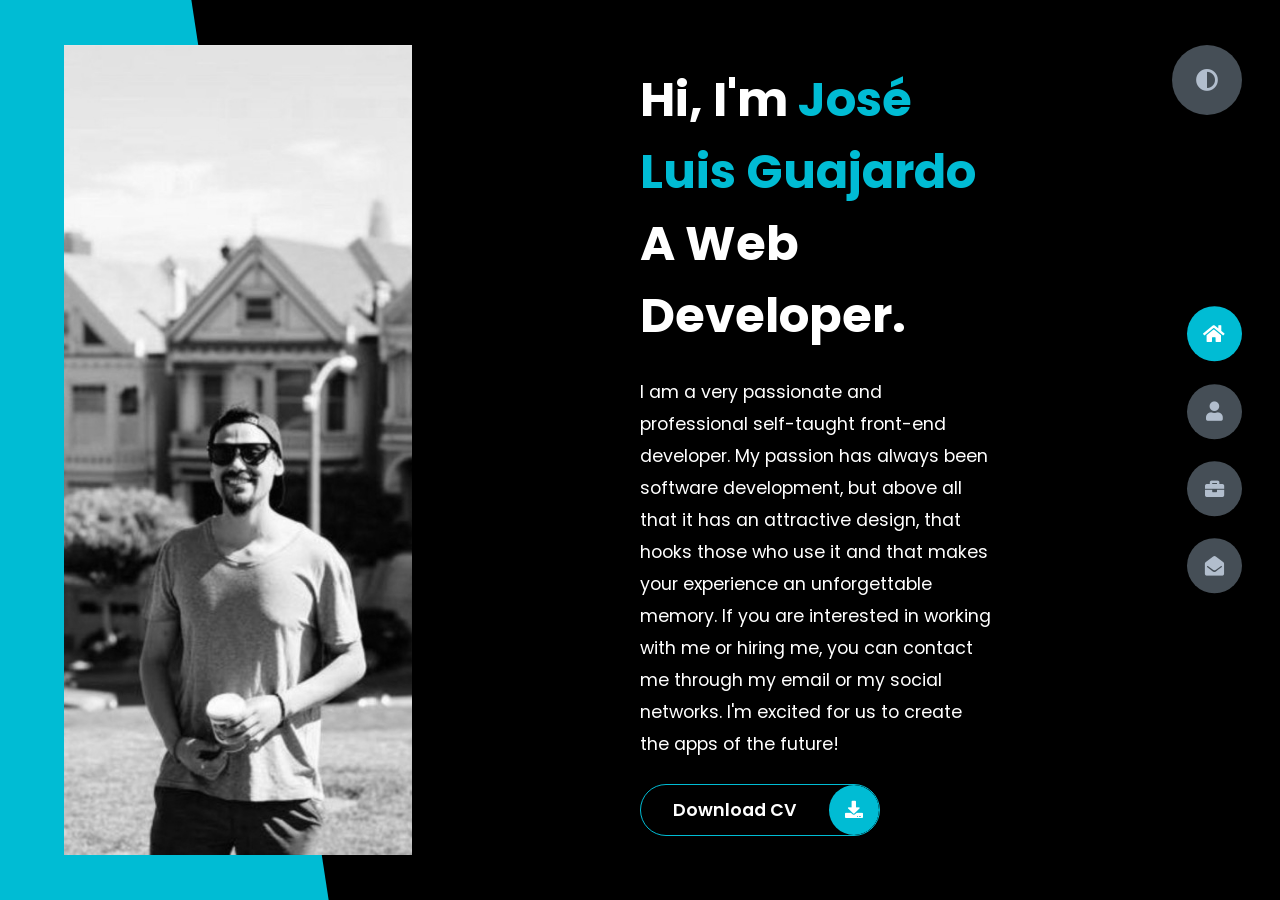
<file: index.html>
<!DOCTYPE html>
<html lang="en">
<head>
    <meta charset="UTF-8">
    <meta http-equiv="X-UA-Compatible" content="IE=edge">
    <meta name="viewport" content="width=device-width, initial-scale=1.0">
    <title>José Guajardo</title>
    <link rel="stylesheet" href="styles/styles.css">
    <link rel="preconnect" href="https://fonts.googleapis.com">
    <link rel="preconnect" href="https://fonts.gstatic.com" crossorigin>
    <link rel="stylesheet" href="https://cdnjs.cloudflare.com/ajax/libs/font-awesome/5.15.4/css/all.min.css" integrity="sha512-1ycn6IcaQQ40/MKBW2W4Rhis/DbILU74C1vSrLJxCq57o941Ym01SwNsOMqvEBFlcgUa6xLiPY/NS5R+E6ztJQ==" crossorigin="anonymous" referrerpolicy="no-referrer" />
    <link href="https://fonts.googleapis.com/css2?family=Poppins:wght@400;500;600;700;800&display=swap" rel="stylesheet">
    <link rel="shortcut icon" href="favicon.png" class="favicon">
</head>
<body class="main-content">
    <header class="section sec1 header active" id="home">
        
        <div class="header-content">
            <div class="left-header">
                <div class="h-shape"></div>
                <div class="image">
                    <img src="img/Jose.png" alt="">
                </div>
            </div>
            <div class="right-header">
                <h1 class="name">
                    Hi, I'm <span>José Luis Guajardo</span>
                    A Web Developer.
                </h1>
                <p>
                   I am a very passionate and professional self-taught front-end developer. My passion has always been software development, 
                    but above all that it has an attractive design, that hooks those who use it and that makes your experience an unforgettable memory. If you are interested in working with me or hiring me, you can contact me through my email or my social networks. I'm excited for us to create the apps of the future! 
                </p>
                <div class="btn-con">
                    <a href="img/CV - José Guajardo.pdf" class="main-btn" target="_blank">
                        <span class="btn-text">Download CV</span>
                        <span class="btn-icon"><i class="fas fa-download"></i></span>
                    </a>
                </div>
            </div>
        </div>
    </header>
    <main>
        <section class="section sec2 about" id="about">
            <div class="main-title">
                <h2>About <span>me</span><span class="bg-text">my stats</span></h2>
            </div>
            <div class="about-container">
                <div class="left-about">
                    <h4>Information About me</h4>
                    <p>
                        Recently graduated in computer engineering, I also have a diploma in IT project management, I am focused on web development and I am quite comfortable with the agile methodology. My previous job was as a network administrator managing incidents and requirements for different clients in the telecommunications area. My current goal is to be able to enter the field of computing and to be able to develop myself personally and professionally.
                    </p>
                    <div class="btn-con">
                        <a href="img/CV - José Guajardo.pdf" class="main-btn" target="_blank">
                            <span class="btn-text">Download CV</span>
                            <span class="btn-icon"><i class="fas fa-download"></i></span>
                        </a>
                    </div>
                </div>
                <div class="right-about">
                    <div class="about-item">
                        <div class="abt-text">
                            <p class="large-text">5+</p>
                            <p class="small-text">Projects <br /> Completed</p>
                        </div>
                    </div>
                    <div class="about-item">
                        <div class="abt-text">
                            <p class="large-text">1+</p>
                            <p class="small-text">Years of <br /> experience</p>
                        </div>
                    </div>
                <!-- CLIENTES
                    <div class="about-item"> 
                        <div class="abt-text">
                            <p class="large-text">300+</p>
                            <p class="small-text">Happy <br /> Clients</p>
                        </div>
                    </div>
                    REVIEWS
                    <div class="about-item">
                        <div class="abt-text">
                            <p class="large-text">400+</p>
                            <p class="small-text">Customer <br /> reviews</p>
                        </div>
                    </div>
                </div>-->
            </div>
            <div class="about-stats">
                <h4 class="stat-title">My Skills</h4>
                <div class="progress-bars">
                    <div class="progress-bar">
                        <p class="prog-title">HTML5</p>
                        <div class="progress-con">
                            <p class="prog-text">80%</p>
                            <div class="progress">
                                <span class="html"></span>
                            </div>
                        </div>
                    </div>
                    <div class="progress-bar">
                        <p class="prog-title">CSS</p>
                        <div class="progress-con">
                            <p class="prog-text">80%</p>
                            <div class="progress">
                                <span class="css"></span>
                            </div>
                        </div>
                    </div>
                    <div class="progress-bar">
                        <p class="prog-title">JavaScript</p>
                        <div class="progress-con">
                            <p class="prog-text">60%</p>
                            <div class="progress">
                                <span class="js"></span>
                            </div>
                        </div>
                    </div>
                    <div class="progress-bar">
                        <p class="prog-title">ReactJS</p>
                        <div class="progress-con">
                            <p class="prog-text">60%</p>
                            <div class="progress">
                                <span class="react"></span>
                            </div>
                        </div>
                    </div>
                    <div class="progress-bar">
                        <p class="prog-title">SQL</p>
                        <div class="progress-con">
                            <p class="prog-text">65%</p>
                            <div class="progress">
                                <span class="sql"></span>
                            </div>
                        </div>
                    </div>
                    <div class="progress-bar">
                        <p class="prog-title">Python</p>
                        <div class="progress-con">
                            <p class="prog-text">60%</p>
                            <div class="progress">
                                <span class="python"></span>
                            </div>
                        </div>
                    </div>
                    <div class="progress-bar">
                        <p class="prog-title">Nodejs</p>
                        <div class="progress-con">
                            <p class="prog-text">50%</p>
                            <div class="progress">
                                <span class="node"></span>
                            </div>
                        </div>
                    </div>
                </div>
            </div>
            <h4 class="stat-title">My Timeline</h4>
            <div class="timeline">
                <div class="timeline-item">
                    <div class="tl-icon">
                        <i class="fas fa-briefcase"></i>
                    </div>
                    <p class="tl-duration">2017 - 2022</p>
                    <h5>Network Administrator<span> - ENTEL</span></h5>
                    <p>
                        
Responsible for supervising, executing and managing scheduled jobs. Responsible for generating reports to analyze data and propose improvements to the client.
                    </p>
                </div>
                <div class="timeline-item">
                    <div class="tl-icon">
                        <i class="fas fa-briefcase"></i>
                    </div>
                    <p class="tl-duration">2013 - 2017</p>
                    <h5>Monitoring Operator<span> - ENTEL</span></h5>
                    <p>
                        Responsible for detecting and managing IT requirements and incidents from different clients, for subsequent validation. Identify the type of problem presented by the client and refer to the competent area for its solution.
                    </p>
                </div>
                <div class="timeline-item">
                    <div class="tl-icon">
                        <i class="fas fa-briefcase"></i>
                    </div>
                    <p class="tl-duration">2018 - 2022</p>
                    <h5>Execution engineering in computer science mention systems development<span> - AIEP</span></h5>
                    <p>
                        Title that allows me to formulate, evaluate and manage computer projects, according to technical quality standards and customer requirements.
                    </p>
                </div>
                <div class="timeline-item">
                    <div class="tl-icon">
                        <i class="fas fa-briefcase"></i>
                    </div>
                    <p class="tl-duration">2021 - 2022</p>
                    <h5>Diploma in IT project management<span> - Universidad Andres Bello</span></h5>
                    <p>
                        Diploma on how to lead and promote technology projects.
                    </p>
                </div>
              
            </div>
        </section>
        <section class="section sec3" id="portfolio">
            <div class="main-title">
                <h2>My <span>Portfolio</span><span class="bg-text">My Work</span></h2>
            </div>
            <p class="port-text">
                Here is some of my work that I've done in various programming languages.
            </p>
            
            <div class="portfolios">
                <div class="portfolio-item">
                    <div class="image">
                        <img src="img/flex.PNG" alt="">
                    </div>
                    <div class="hover-items">
                        <h3>Web with Flex</h3>
                        <div class="icons">
                            <a href="https://codepen.io/jos-guajardo/full/PoQvmbG" class="icon">
                                <i class="fab fa-codepen"></i>
                            </a>
                            <a href="https://github.com/peppe804/web-with-flexbox" class="icon">
                                <i class="fab fa-github"></i>
                            </a>
                            
                        </div>
                    </div>
                </div>
                <div class="portfolio-item">
                    <div class="image">
                        <img src="img/formulario.PNG" alt="">
                    </div>
                    <div class="hover-items">
                        <h3>Formulario con Js</h3>
                        <div class="icons">
                            <a href="https://codepen.io/jos-guajardo/full/NWyVjRg" class="icon">
                                <i class="fab fa-codepen"></i>
                            </a>
                            <a href="https://github.com/peppe804/Form-responsive-Js" class="icon">
                                <i class="fab fa-github"></i>
                            </a>
                            
                        </div>
                    </div>
                </div>
                <div class="portfolio-item">
                    <div class="image">
                        <img src="img/formregister.PNG" alt="">
                    </div>
                    <div class="hover-items">
                        <h3>Formulario Registro</h3>
                        <div class="icons">
                            <a href="https://codepen.io/jos-guajardo/full/LYQKdxG" class="icon">
                                <i class="fab fa-codepen"></i>
                            </a>
                            <a href="https://github.com/peppe804/Form-register" class="icon">
                                <i class="fab fa-github"></i>
                            </a>
                            
                        </div>
                    </div>
                </div>

                <div class="portfolio-item">
                    <div class="image">
                        <img src="img/validator.PNG" alt="">
                    </div>
                    <div class="hover-items">
                        <h3>Validador Password</h3>
                        <div class="icons">
                            <a href="https://codepen.io/jos-guajardo/full/vYRzpGP" class="icon">
                                <i class="fab fa-codepen"></i>
                            </a>
                            <a href="https://github.com/peppe804/validador-Password" class="icon">
                                <i class="fab fa-github"></i>
                            </a>
                            
                        </div>
                    </div>
                </div>
                <div class="portfolio-item">
                    <div class="image">
                        <img src="img/Menu acordeon.PNG" alt="">
                    </div>
                    <div class="hover-items">
                        <h3>Menu Acordeon</h3>
                        <div class="icons">
                            <a href="https://codepen.io/jos-guajardo/full/dydxgNQ" class="icon">
                                <i class="fab fa-codepen"></i>
                            </a>
                            <a href="https://github.com/peppe804/Menu-Acordeon" class="icon">
                                <i class="fab fa-github"></i>
                            </a>
                            
                        </div>
                    </div>
                </div>
                <div class="portfolio-item">
                    <div class="image">
                        <img src="img/calculator.PNG" alt="">
                    </div>
                    <div class="hover-items">
                        <h3>Calculator HTML-CSS-JS</h3>
                        <div class="icons">
                            <a href="https://codepen.io/jos-guajardo/full/yLvWboE" class="icon">
                                <i class="fab fa-codepen"></i>
                            </a>
                            <a href="https://github.com/peppe804/Calculator-with-HTML-Css-Js" class="icon">
                                <i class="fab fa-github"></i>
                            </a>
                            
                        </div>
                    </div>
                </div>
                <div class="portfolio-item">
                    <div class="image">
                        <img src="img/keyboard.PNG" alt="">
                    </div>
                    <div class="hover-items">
                        <h3>Keyboard HTLM & CSS</h3>
                        <div class="icons">
                            <a href="https://codepen.io/jos-guajardo/full/JjpqNNq" class="icon">
                                <i class="fab fa-codepen"></i>
                            </a>
                            <a href="https://github.com/peppe804/keyboard-css-html" class="icon">
                                <i class="fab fa-github"></i>
                            </a>
                        
                        </div>
                    </div>
                </div>
                <div class="portfolio-item">
                    <div class="image">
                        <img src="img/pepsi.PNG" alt="">
                    </div>
                    <div class="hover-items">
                        <h3>HOVER with CSS HTML</h3>
                        <div class="icons">
                            <a href="https://codepen.io/jos-guajardo/full/KKQLmWQ" class="icon">
                                <i class="fab fa-codepen"></i>
                            </a>
                            <a href="https://github.com/peppe804/hover-target/tree/main/tarjeta%20resposiva%20con%20hover%20T" class="icon">
                                <i class="fab fa-github"></i>
                            </a>
                           
                        </div>
                    </div>
                </div>
                <div class="portfolio-item">
                    <div class="image">
                        <img src="img/cube3d.PNG" alt="">
                    </div>
                    <div class="hover-items">
                        <h3>CUBE 3D With CSS</h3>
                        <div class="icons">
                            <a href="https://codepen.io/jos-guajardo/full/JjpqNJQ" class="icon">
                                <i class="fab fa-codepen"></i>
                            </a>
                            <a href="https://github.com/peppe804/cubos-3d/tree/main/efecto%20css%20cubos%20T" class="icon">
                                <i class="fab fa-github"></i>
                            </a>
                            
                        </div>
                    </div>
                </div>

                <div class="portfolio-item">
                    <div class="image">
                        <img src="img/Pomodoro.PNG" alt="">
                    </div>
                    <div class="hover-items">
                        <h3>FUNCTION POMODORE</h3>
                        <div class="icons">
                            <a href="https://codepen.io/jos-guajardo/full/xxYNdNb" class="icon">
                                <i class="fab fa-codepen"></i>
                            </a>
                            <a href="https://github.com/peppe804/Pomodoro" class="icon">
                                <i class="fab fa-github"></i>
                            </a>
                            
                        </div>
                    </div>
                </div>

                <div class="portfolio-item">
                    <div class="image">
                        <img src="img/port2.jpg" alt="">
                    </div>
                    <div class="hover-items">
                        <h3>PROJECT IN CONSTRUCTION</h3>
                        <div class="icons">
                            <a href="#" class="icon">
                                <i class="fab fa-github"></i>
                            </a>
                            
                        </div>
                    </div>
                </div>
               
            </div>
        </section>
       
        <section class="section sec5 contact" id="contact">
            <div class="contact-container">
                <div class="main-title">
                    <h2>Contact <span>Me</span><span class="bg-text">Contact</span></h2>
                </div>
                <div class="contact-content-con">
                    <div class="left-contact">
                        <h4>Contact me here</h4>
                        <p>
                            Here you can find information to contact me
                        </p>
                        <div class="contact-info">
                            <div class="contact-item">
                                <div class="icon">
                                    <i class="fas fa-map-marker-alt"></i>
                                    <span>Location</span>
                                </div>
                                <p>
                                    : Santiago, Chile
                                </p>
                            </div>
                            <div class="contact-item">
                                <div class="icon">
                                    <i class="fas fa-envelope"></i>
                                    <span>Email</span>
                                </div>
                                <p>
                                    <span>: jlguajardo.l@gmail.com</span>
                                </p>
                            </div>
                            <div class="contact-item">
                                <div class="icon">
                                    <i class="fas fa-user-graduate"></i>
                                    <span>Education</span>
                                </div>
                                <p>
                                    <span>: AIEP/Universidad Andres Bello</span>
                                </p>
                            </div>
                            <div class="contact-item">
                                <div class="icon">
                                    <i class="fas fa-user-graduate"></i>
                                    <span>Mobile Number</span>
                                </div>
                                <p>
                                    <span>: +56 978035727</span>
                                </p>
                            </div>
                            <div class="contact-item">
                                <div class="icon">
                                    <i class="fas fa-globe-africa"></i>
                                    <span>Languages</span>
                                </div>
                                <p>
                                    <span>: Spanish, English</span>
                                </p>
                            </div>
                        </div>
                        <div class="contact-icons">
                            <div class="contact-icon">
                                
                                <a href="https://github.com/peppe804" target="_blank">
                                    <i class="fab fa-github"></i>
                                </a>
                                <a href="https://www.linkedin.com/in/jos%C3%A9-luis-guajardo-loyola-77939880/" target="_blank">
                                    <i class="fab fa-linkedin"></i>
                                </a>
                            </div>
                        </div>
                    </div>
                    <div class="right-contact">
                        <form action="" class="contact-form">
                            <div class="input-control i-c-2">
                                <input type="text" required placeholder="YOUR NAME">
                                <input type="email" required placeholder="YOUR EMAIL">
                            </div>
                            <div class="input-control">
                                <input type="text" required placeholder="ENTER SUBJECT">
                            </div>
                            <div class="input-control">
                                <textarea name="" id="" cols="15" rows="8" placeholder="Message Here..."></textarea>
                            </div>
                            <div class="submit-btn">
                                <a href="img/CV - José Guajardo.pdf" class="main-btn" target="_blank">
                                    <span class="btn-text">Download CV</span>
                                    <span class="btn-icon"><i class="fas fa-download"></i></span>
                                </a>
                            </div>
                        </form>
                    </div>
                </div>
            </div>
        </section>
    </main>

    <div class="controlls">
        <div class="control  control-1 active-btn" data-id="home" >
            <i class="fas fa-home"></i>
        </div>
        <div class="control control-2 " data-id="about">
            <i class="fas fa-user"></i>
        </div>
        <div class="control control-3" data-id="portfolio">
            <i class="fas fa-briefcase"></i>
        </div>
   
        <div class="control control-5" data-id="contact">
            <i class="fas fa-envelope-open"></i>
        </div>
    </div>

    <div class="theme-btn">
        <i class="fas fa-adjust"></i>
    </div>

    <script src="app.js"></script>
</body>
</html>
</file>
<file: styles/styles.css>
* {
  margin: 0;
  padding: 0;
  -webkit-box-sizing: border-box;
          box-sizing: border-box;
  list-style: none;
}


:root {
  --color-primary: #000;
  --color-secondary: #00bcd4;
  --color-white: #FFFFFF;
  --color-black: #000;
  --color-grey0: #f8f8f8;
  --color-grey-1: #dbe1e8;
  --color-grey-2: #b2becd;
  --color-grey-3: #6c7983;
  --color-grey-4: #454e56;
  --color-grey-5: #2a2e35;
  --color-grey-6: #12181b;
  --br-sm-2: 14px;
  --box-shadow-1: 0 3px 15px rgba(0,0,0,.3);
}

.light-mode {
  --color-primary: #FFFFFF;
  --color-secondary: #F56692;
  --color-white: #454e56;
  --color-black: #000;
  --color-grey0: #f8f8f8;
  --color-grey-1: #6c7983;
  --color-grey-2: #6c7983;
  --color-grey-3: #6c7983;
  --color-grey-4: #454e56;
  --color-grey-5: #f8f8f8;
  --color-grey-6: #12181b;
}

body {
  background-color: var(--color-primary);
  font-family: 'Poppins', sans-serif;
  font-size: 1.1rem;
  color: var(--color-white);
  -webkit-transition: all .4s ease-in-out;
  transition: all .4s ease-in-out;
}

a {
  display: inline-block;
  text-decoration: none;
  color: inherit;
  font-family: inherit;
}

header {
  min-height: 100vh;
  color: var(--color-white);
  overflow: hidden;
}

section {
  min-height: 100vh;
  width: 100%;
  position: absolute;
  left: 0;
  top: 0;
  padding: 3rem 18rem;
}

.section {
  -webkit-transform: translateY(-100%) scale(0);
          transform: translateY(-100%) scale(0);
  -webkit-transition: all .3s ease-in-out;
  transition: all .3s ease-in-out;
  background-color: var(--color-primary);
}

.sec1 {
  display: none;
  -webkit-transform: translateY(0) scale(1);
          transform: translateY(0) scale(1);
  padding: 0 !important;
}

.sec2 {
  display: none;
  -webkit-transform: translateY(0) scale(1);
          transform: translateY(0) scale(1);
}

.sec3 {
  display: none;
  -webkit-transform: translateY(0) scale(1);
          transform: translateY(0) scale(1);
}

/*
.sec4{
    display: none;
    transform: translateY(0) scale(1);
}*/
.sec5 {
  display: none;
  -webkit-transform: translateY(0) scale(1);
          transform: translateY(0) scale(1);
}

.active {
  display: block;
  -webkit-animation: scaleAnim 1s ease-in-out;
          animation: scaleAnim 1s ease-in-out;
}

@-webkit-keyframes scaleAnim {
  0% {
    -webkit-transform: translateY(-100%) scaleY(0);
            transform: translateY(-100%) scaleY(0);
  }
  100% {
    -webkit-transform: translateY(0) scaleY(1);
            transform: translateY(0) scaleY(1);
  }
}

@keyframes scaleAnim {
  0% {
    -webkit-transform: translateY(-100%) scaleY(0);
            transform: translateY(-100%) scaleY(0);
  }
  100% {
    -webkit-transform: translateY(0) scaleY(1);
            transform: translateY(0) scaleY(1);
  }
}

.controlls {
  position: fixed;
  z-index: 10;
  top: 50%;
  right: 3%;
  display: -webkit-box;
  display: -ms-flexbox;
  display: flex;
  -webkit-box-orient: vertical;
  -webkit-box-direction: normal;
      -ms-flex-direction: column;
          flex-direction: column;
  -webkit-box-align: center;
      -ms-flex-align: center;
          align-items: center;
  -webkit-box-pack: center;
      -ms-flex-pack: center;
          justify-content: center;
  -webkit-transform: translateY(-50%);
          transform: translateY(-50%);
}

.controlls .active-btn {
  background-color: var(--color-secondary) !important;
  -webkit-transition: all .4s ease-in-out;
  transition: all .4s ease-in-out;
}

.controlls .active-btn i {
  color: var(--color-white) !important;
}

.controlls .control {
  padding: 1rem;
  cursor: pointer;
  background-color: var(--color-grey-4);
  width: 55px;
  height: 55px;
  border-radius: 50%;
  display: -webkit-box;
  display: -ms-flexbox;
  display: flex;
  -webkit-box-pack: center;
      -ms-flex-pack: center;
          justify-content: center;
  -webkit-box-align: center;
      -ms-flex-align: center;
          align-items: center;
  margin: .7rem 0;
  -webkit-box-shadow: var(--box-shadow-1);
          box-shadow: var(--box-shadow-1);
}

.controlls .control i {
  font-size: 1.2rem;
  color: var(--color-grey-2);
  pointer-events: none;
}

.theme-btn {
  top: 5%;
  right: 3%;
  width: 70px;
  height: 70px;
  border-radius: 50%;
  background-color: var(--color-grey-4);
  cursor: pointer;
  position: fixed;
  display: -webkit-box;
  display: -ms-flexbox;
  display: flex;
  -webkit-box-pack: center;
      -ms-flex-pack: center;
          justify-content: center;
  -webkit-box-align: center;
      -ms-flex-align: center;
          align-items: center;
  -webkit-box-shadow: 0 3px 15px rgba(0, 0, 0, 0.3);
          box-shadow: 0 3px 15px rgba(0, 0, 0, 0.3);
  -webkit-transition: all .1s ease-in-out;
  transition: all .1s ease-in-out;
}

.theme-btn:active {
  -webkit-transform: translateY(-3px);
          transform: translateY(-3px);
}

.theme-btn i {
  font-size: 1.4rem;
  color: var(--color-grey-2);
  pointer-events: none;
}

/*Header-content*/
.header-content {
  display: -ms-grid;
  display: grid;
  -ms-grid-columns: (1fr)[2];
      grid-template-columns: repeat(2, 1fr);
  min-height: 100vh;
}

.header-content .left-header {
  display: -webkit-box;
  display: -ms-flexbox;
  display: flex;
  -webkit-box-align: center;
      -ms-flex-align: center;
          align-items: center;
  position: relative;
}

.header-content .left-header .h-shape {
  -webkit-transition: all .4s ease-in-out;
  transition: all .4s ease-in-out;
  width: 65%;
  height: 100%;
  background-color: var(--color-secondary);
  position: absolute;
  left: 0;
  top: 0;
  z-index: -1;
  -webkit-clip-path: polygon(0 0, 46% 0, 79% 100%, 0% 100%);
          clip-path: polygon(0 0, 46% 0, 79% 100%, 0% 100%);
}

.header-content .left-header .image {
  border-radius: var(--br-sm-2);
  height: 90%;
  width: 68%;
  margin-left: 4rem;
  background-color: var(--color-black);
  -webkit-transition: all .4s ease-in-out;
  transition: all .4s ease-in-out;
}

.header-content .left-header .image img {
  width: 80%;
  height: 100%;
  -o-object-fit: cover;
     object-fit: cover;
  -webkit-transition: all .4s ease-in-out;
  transition: all .4s ease-in-out;
  -webkit-filter: grayscale(100%);
          filter: grayscale(100%);
}

.header-content .left-header .image img:hover {
  -webkit-filter: grayscale(0);
          filter: grayscale(0);
}

.header-content .right-header {
  display: -webkit-box;
  display: -ms-flexbox;
  display: flex;
  -webkit-box-orient: vertical;
  -webkit-box-direction: normal;
      -ms-flex-direction: column;
          flex-direction: column;
  -webkit-box-pack: center;
      -ms-flex-pack: center;
          justify-content: center;
  padding-right: 18rem;
}

.header-content .right-header .name {
  font-size: 3rem;
}

.header-content .right-header .name span {
  color: var(--color-secondary);
}

.header-content .right-header p {
  margin: 1.5rem 0;
  line-height: 2rem;
}

/*About*/
.about-container {
  display: -ms-grid;
  display: grid;
  -ms-grid-columns: (1fr)[2];
      grid-template-columns: repeat(2, 1fr);
  padding-top: 3.5rem;
  padding-bottom: 5rem;
}

.about-container .right-about {
  display: -ms-grid;
  display: grid;
  -ms-grid-columns: (1fr)[2];
      grid-template-columns: repeat(2, 1fr);
  grid-gap: 2rem;
}

.about-container .right-about .about-item {
  border: 1px solid var(--color-grey-5);
  border-radius: 5px;
  -webkit-transition: all .4s ease-in-out;
  transition: all .4s ease-in-out;
  -webkit-box-shadow: 1px 2px 15px rgba(0, 0, 0, 0.1);
          box-shadow: 1px 2px 15px rgba(0, 0, 0, 0.1);
}

.about-container .right-about .about-item:hover {
  cursor: default;
  -webkit-transform: translateY(-5px);
          transform: translateY(-5px);
  border: 1px solid var(--color-secondary);
  -webkit-box-shadow: 1px 4px 15px rgba(0, 0, 0, 0.32);
          box-shadow: 1px 4px 15px rgba(0, 0, 0, 0.32);
}

.about-container .right-about .about-item .abt-text {
  padding: 1.5rem;
  display: -webkit-box;
  display: -ms-flexbox;
  display: flex;
  -webkit-box-orient: vertical;
  -webkit-box-direction: normal;
      -ms-flex-direction: column;
          flex-direction: column;
}

.about-container .right-about .about-item .abt-text .large-text {
  font-size: 3rem;
  font-weight: 700;
  color: var(--color-secondary);
}

.about-container .right-about .about-item .abt-text .small-text {
  padding-left: 3rem;
  position: relative;
  text-transform: uppercase;
  font-size: 1.2rem;
  color: var(--color-grey-1);
  letter-spacing: 2px;
}

.about-container .right-about .about-item .abt-text .small-text::before {
  content: '';
  position: absolute;
  left: 0;
  top: 15px;
  width: 2rem;
  height: 2px;
  background-color: var(--color-grey-5);
}

.about-container .left-about {
  padding-right: 5rem;
}

.about-container .left-about p {
  line-height: 2rem;
  padding: 1rem;
  color: var(--color-grey-1);
}

.about-container .left-about h4 {
  font-size: 2rem;
  text-transform: uppercase;
}

.about-stats {
  padding-bottom: 4rem;
}

.about-stats .progress-bars {
  display: -ms-grid;
  display: grid;
  -ms-grid-columns: (1fr)[2];
      grid-template-columns: repeat(2, 1fr);
  grid-gap: 2rem;
}

.about-stats .progress-bars .progress-bar {
  display: -webkit-box;
  display: -ms-flexbox;
  display: flex;
  -webkit-box-orient: vertical;
  -webkit-box-direction: normal;
      -ms-flex-direction: column;
          flex-direction: column;
}

.about-stats .progress-bars .progress-bar .prog-title {
  text-transform: uppercase;
  font-weight: 500;
}

.about-stats .progress-bars .progress-bar .progress-con {
  display: -webkit-box;
  display: -ms-flexbox;
  display: flex;
  -webkit-box-align: center;
      -ms-flex-align: center;
          align-items: center;
}

.about-stats .progress-bars .progress-bar .progress-con .prog-text {
  color: var(--color-grey-2);
}

.about-stats .progress-bars .progress-bar .progress-con .progress {
  width: 100%;
  height: .45rem;
  background-color: var(--color-grey-4);
  margin-left: 1rem;
  position: relative;
}

.about-stats .progress-bars .progress-bar .progress-con .progress span {
  position: absolute;
  top: 0;
  left: 0;
  height: 100%;
  background-color: var(--color-secondary);
  -webkit-transition: all .4s ease-in-out;
  transition: all .4s ease-in-out;
  width: 60%;
}

.about-stats .progress-bars .progress-bar .progress-con .progress .html {
  width: 80%;
}

.about-stats .progress-bars .progress-bar .progress-con .progress .css {
  width: 80%;
}

.about-stats .progress-bars .progress-bar .progress-con .progress .js {
  width: 60%;
}

.about-stats .progress-bars .progress-bar .progress-con .progress .react {
  width: 60%;
}

.about-stats .progress-bars .progress-bar .progress-con .progress .sql {
  width: 67%;
}

.about-stats .progress-bars .progress-bar .progress-con .progress .python {
  width: 60%;
}

.about-stats .progress-bars .progress-bar .progress-con .progress .node {
  width: 50%;
}

.stat-title {
  text-transform: uppercase;
  font-size: 1.4rem;
  text-align: center;
  padding: 3.5rem 0;
  position: relative;
}

.stat-title::before {
  content: '';
  position: absolute;
  left: 50%;
  top: 0;
  width: 40%;
  height: 1px;
  background-color: var(--color-grey-5);
  -webkit-transform: translateX(-50%);
          transform: translateX(-50%);
}

/*Timeline*/
.timeline {
  display: -ms-grid;
  display: grid;
  -ms-grid-columns: (1fr)[2];
      grid-template-columns: repeat(2, 1fr);
  grid-gap: 2rem;
  padding-bottom: 3rem;
}

.timeline .timeline-item {
  position: relative;
  padding-left: 3rem;
  border-left: 1px solid var(--color-grey-5);
}

.timeline .timeline-item .tl-icon {
  position: absolute;
  left: -27px;
  top: 0;
  background-color: var(--color-secondary);
  width: 50px;
  height: 50px;
  border-radius: 50%;
  display: -webkit-box;
  display: -ms-flexbox;
  display: flex;
  -webkit-box-align: center;
      -ms-flex-align: center;
          align-items: center;
  -webkit-box-pack: center;
      -ms-flex-pack: center;
          justify-content: center;
}

.timeline .timeline-item .tl-icon i {
  font-size: 1.3rem;
}

.timeline .timeline-item .tl-duration {
  padding: .2rem .6rem;
  background-color: var(--color-grey-5);
  border-radius: 15px;
  display: inline-block;
  font-size: .8rem;
  text-transform: uppercase;
  font-weight: 500;
}

.timeline .timeline-item h5 {
  padding: 1rem 0;
  text-transform: uppercase;
  font-size: 1.3rem;
  font-weight: 600;
}

.timeline .timeline-item h5 span {
  color: var(--color-grey-2);
  font-weight: 500;
  font-size: 1.2rem;
}

.timeline .timeline-item p {
  color: var(--color-grey-2);
}

.port-text {
  padding: 2rem 0;
  text-align: center;
}

.portfolios {
  display: -ms-grid;
  display: grid;
  -ms-grid-columns: (1fr)[3];
      grid-template-columns: repeat(3, 1fr);
  grid-gap: 2rem;
  margin-top: 3rem;
}

.portfolios .portfolio-item {
  position: relative;
  border-radius: 15px;
}

.portfolios .portfolio-item img {
  width: 100%;
  height: 300px;
  -o-object-fit: cover;
     object-fit: cover;
  border-radius: 15px;
}

.portfolios .portfolio-item .hover-items {
  width: 100%;
  height: 100%;
  background-color: var(--color-secondary);
  position: absolute;
  left: 0;
  top: 0;
  border-radius: 15px;
  display: -webkit-box;
  display: -ms-flexbox;
  display: flex;
  -webkit-box-pack: center;
      -ms-flex-pack: center;
          justify-content: center;
  -webkit-box-align: center;
      -ms-flex-align: center;
          align-items: center;
  -webkit-box-orient: vertical;
  -webkit-box-direction: normal;
      -ms-flex-direction: column;
          flex-direction: column;
  opacity: 0;
  -webkit-transform: scale(0);
          transform: scale(0);
  -webkit-transition: all .4s ease-in-out;
  transition: all .4s ease-in-out;
}

.portfolios .portfolio-item .hover-items h3 {
  font-size: 1.5rem;
  color: var(--color-white);
  margin-bottom: 1.5rem;
}

.portfolios .portfolio-item .hover-items .icons {
  display: -webkit-box;
  display: -ms-flexbox;
  display: flex;
  -webkit-box-pack: center;
      -ms-flex-pack: center;
          justify-content: center;
  -webkit-box-align: center;
      -ms-flex-align: center;
          align-items: center;
}

.portfolios .portfolio-item .hover-items .icons .icon {
  background-color: var(--color-primary);
  border-radius: 50%;
  width: 50px;
  height: 50px;
  display: -webkit-box;
  display: -ms-flexbox;
  display: flex;
  -webkit-box-align: center;
      -ms-flex-align: center;
          align-items: center;
  -webkit-box-pack: center;
      -ms-flex-pack: center;
          justify-content: center;
  margin: 0 1rem;
  cursor: pointer;
  -webkit-transition: all .4s ease-in-out;
  transition: all .4s ease-in-out;
}

.portfolios .portfolio-item .hover-items .icons .icon i {
  font-size: 1.5rem;
  color: var(--color-white);
  margin: 0 1rem;
}

.portfolios .portfolio-item .hover-items .icons .icon:hover {
  background-color: var(--color-white);
}

.portfolios .portfolio-item .hover-items .icons .icon:hover i {
  color: var(--color-primary);
}

.portfolio-item:hover .hover-items {
  opacity: 1;
  -webkit-transform: scale(1);
          transform: scale(1);
}

/*Blogs Section
.blogs{
    display: grid;
    grid-template-columns: repeat(3, 1fr);
    grid-gap: 2rem;
    margin-top: 3rem;
    .blog{
        position: relative;
        background-color: var(--color-grey-5);
        border-radius: 5px;
        box-shadow: 1px 1px 20px rgba(0,0,0,.1);
        transition: all .4s ease-in-out;
        &:hover{
            box-shadow: 1px 1px 20px rgba(0,0,0,.3);
            transform: translateY(-5px);
            transition: all .4s ease-in-out;
            img{
                filter: grayscale(0);
                transform: scale(1.1);
                box-shadow: 0px 4px 15px rgba(0,0,0,0.8);
            }
        }
        img{
            width: 100%;
            height: 300px;
            object-fit: cover;
            border-top-left-radius: 5px;
            border-top-right-radius: 5px;
            filter: grayscale(100%);
            transition: all .4s ease-in-out;
        }
        .blog-text{
            margin-top: -7px;
            padding: 1.1rem;
            border-top: 8px solid var(--color-secondary);
            h4{
                font-size: 1.5rem;
                margin-bottom: .7rem;
                transition: all .4s ease-in-out;
                cursor: pointer;
                &:hover{
                    color: var(--color-secondary);
                }
            }
            p{
                color: var(--color-grey-2);
                line-height: 2rem;
                padding-bottom: 1rem;
            }
        }
    }
}
*/
.contact-content-con {
  display: -webkit-box;
  display: -ms-flexbox;
  display: flex;
  padding-top: 3.5rem;
}

.contact-content-con .left-contact {
  -webkit-box-flex: 2;
      -ms-flex: 2;
          flex: 2;
}

.contact-content-con .left-contact h4 {
  margin-top: 1rem;
  font-size: 2rem;
  text-transform: uppercase;
}

.contact-content-con .left-contact p {
  margin: 1rem 0;
  line-height: 2rem;
}

.contact-content-con .left-contact .contact-info .contact-item {
  display: -webkit-box;
  display: -ms-flexbox;
  display: flex;
  -webkit-box-align: center;
      -ms-flex-align: center;
          align-items: center;
  -webkit-box-pack: justify;
      -ms-flex-pack: justify;
          justify-content: space-between;
}

.contact-content-con .left-contact .contact-info .contact-item p {
  margin: .3rem 0 !important;
  padding: 0 !important;
}

.contact-content-con .left-contact .contact-info .contact-item .icon {
  display: -ms-grid;
  display: grid;
  -ms-grid-columns: 40px 1fr;
      grid-template-columns: 40px 1fr;
}

.contact-content-con .left-contact .contact-info .contact-item .icon i {
  display: -webkit-box;
  display: -ms-flexbox;
  display: flex;
  -webkit-box-align: center;
      -ms-flex-align: center;
          align-items: center;
  font-size: 1.3rem;
}

.contact-content-con .left-contact .contact-icon {
  display: -webkit-box;
  display: -ms-flexbox;
  display: flex;
  margin-top: 2rem;
}

.contact-content-con .left-contact .contact-icon a {
  display: -webkit-box;
  display: -ms-flexbox;
  display: flex;
  -webkit-box-align: center;
      -ms-flex-align: center;
          align-items: center;
  color: var(--color-white);
  background-color: var(--color-grey-5);
  cursor: pointer;
  -webkit-box-pack: center;
      -ms-flex-pack: center;
          justify-content: center;
  width: 50px;
  height: 50px;
  border-radius: 50%;
  margin: 0 .4rem;
  -webkit-transition: all .4s ease-in-out;
  transition: all .4s ease-in-out;
}

.contact-content-con .left-contact .contact-icon a:hover {
  background-color: var(--color-secondary);
}

.contact-content-con .left-contact .contact-icon a:hover i {
  color: var(--color-primary);
}

.contact-content-con .left-contact .contact-icon a i {
  display: -webkit-box;
  display: -ms-flexbox;
  display: flex;
  -webkit-box-align: center;
      -ms-flex-align: center;
          align-items: center;
  -webkit-box-pack: center;
      -ms-flex-pack: center;
          justify-content: center;
  font-size: 1.3rem;
}

.contact-content-con .right-contact {
  -webkit-box-flex: 3;
      -ms-flex: 3;
          flex: 3;
  margin-left: 3rem;
}

.contact-content-con .right-contact .input-control {
  margin: 1.5rem 0;
}

.contact-content-con .right-contact .input-control input, .contact-content-con .right-contact .input-control textarea {
  border-radius: 30px;
  font-weight: inherit;
  font-size: inherit;
  font-family: inherit;
  padding: .8rem 1.1rem;
  outline: none;
  border: none;
  background-color: var(--color-grey-5);
  width: 100%;
  color: var(--color-white);
  resize: none;
}

.contact-content-con .right-contact .i-c-2 {
  display: -webkit-box;
  display: -ms-flexbox;
  display: flex;
}

.contact-content-con .right-contact .i-c-2 :last-child {
  margin-left: 1.5rem;
}

.contact-content-con .right-contact .submit-btn {
  display: -webkit-box;
  display: -ms-flexbox;
  display: flex;
  -webkit-box-pack: start;
      -ms-flex-pack: start;
          justify-content: flex-start;
}

/*Independed components*/
.btn-con {
  display: -webkit-box;
  display: -ms-flexbox;
  display: flex;
  -ms-flex-item-align: start;
      align-self: flex-start;
}

.main-btn {
  border-radius: 30px;
  color: inherit;
  font-weight: 600;
  position: relative;
  border: 1px solid var(--color-secondary);
  display: -webkit-box;
  display: -ms-flexbox;
  display: flex;
  -ms-flex-item-align: start;
      align-self: flex-start;
  display: flex;
  -webkit-box-align: center;
      -ms-flex-align: center;
          align-items: center;
  overflow: hidden;
}

.main-btn .btn-text {
  padding: 0 2rem;
}

.main-btn .btn-icon {
  background-color: var(--color-secondary);
  display: -webkit-box;
  display: -ms-flexbox;
  display: flex;
  -webkit-box-align: center;
      -ms-flex-align: center;
          align-items: center;
  -webkit-box-pack: center;
      -ms-flex-pack: center;
          justify-content: center;
  border-radius: 50%;
  padding: 1rem;
}

.main-btn::before {
  content: '';
  position: absolute;
  top: 0;
  right: 0;
  -webkit-transform: translateX(100%);
          transform: translateX(100%);
  -webkit-transition: all .4s ease-out;
  transition: all .4s ease-out;
  z-index: -1;
}

.main-btn:hover {
  -webkit-transition: all .4s ease-out;
  transition: all .4s ease-out;
}

.main-btn:hover::before {
  width: 100%;
  height: 100%;
  background-color: var(--color-secondary);
  -webkit-transform: translateX(0);
          transform: translateX(0);
  -webkit-transition: all .4s ease-out;
  transition: all .4s ease-out;
}

.main-title {
  text-align: center;
}

.main-title h2 {
  position: relative;
  text-transform: uppercase;
  font-size: 4rem;
  font-weight: 700;
}

.main-title h2 span {
  color: var(--color-secondary);
}

.main-title h2 .bg-text {
  position: absolute;
  top: 50%;
  left: 50%;
  color: var(--color-grey-5);
  -webkit-transition: all .4s ease-in-out;
  transition: all .4s ease-in-out;
  z-index: -1;
  -webkit-transform: translate(-50%, -50%);
          transform: translate(-50%, -50%);
  font-weight: 800;
  font-size: 6.3rem;
}

.about-container .left-about p {
  padding-left: 0;
}

@media screen and (max-width: 600px) {
  header {
    padding: 0 !important;
  }
  .theme-btn {
    width: 50px;
    height: 50px;
  }
  .header-content {
    -ms-grid-columns: (1fr)[1];
        grid-template-columns: repeat(1, 1fr);
    padding-bottom: 6rem;
  }
  .left-header .h-shape {
    display: none;
  }
  .right-header {
    -ms-grid-row: 1;
    grid-row: 1;
    padding-right: 0rem !important;
    width: 90%;
    margin: 0 auto;
  }
  .right-header .name {
    font-size: 2.5rem !important;
    text-align: center;
    padding-top: 3rem;
  }
  .header-content .left-header .image {
    margin: 0 auto;
    width: 90%;
  }
  .controlls {
    top: auto;
    bottom: 0;
    -webkit-box-orient: horizontal;
    -webkit-box-direction: normal;
        -ms-flex-direction: row;
            flex-direction: row;
    -webkit-box-pack: center;
        -ms-flex-pack: center;
            justify-content: center;
    left: 50%;
    -webkit-transform: translateX(-50%);
            transform: translateX(-50%);
    width: 100%;
    background-color: var(--color-grey-5);
  }
  .controlls .control {
    margin: 1rem .3rem;
  }
  .about-container {
    -ms-grid-columns: (1fr)[1];
        grid-template-columns: repeat(1, 1fr);
  }
  .about-container .right-about {
    -ms-grid-columns: (1fr)[1];
        grid-template-columns: repeat(1, 1fr);
    padding-top: 2.5rem;
  }
  .about-container .left-about {
    padding-right: 0;
  }
  .about-container .left-about p {
    padding-left: 0;
  }
  .timeline {
    -ms-grid-columns: (1fr)[1];
        grid-template-columns: repeat(1, 1fr);
    padding-bottom: 6rem;
  }
  .section {
    padding: 2rem 2.5rem !important;
  }
  .about-stats .progress-bars {
    -ms-grid-columns: (1fr)[1];
        grid-template-columns: repeat(1, 1fr);
  }
  .portfolios {
    -ms-grid-columns: (1fr)[1];
        grid-template-columns: repeat(1, 1fr);
    padding-bottom: 6rem;
    margin-top: 1rem;
  }
  .blogs {
    -ms-grid-columns: (1fr)[1];
        grid-template-columns: repeat(1, 1fr);
    padding-bottom: 6rem;
  }
  .contact-content-con {
    -webkit-box-orient: vertical;
    -webkit-box-direction: normal;
        -ms-flex-direction: column;
            flex-direction: column;
  }
  .contact-content-con .right-contact {
    margin-left: 0;
    margin-top: 2.5rem;
  }
  .contact-content-con .right-contact .i-c-2 {
    -webkit-box-orient: vertical;
    -webkit-box-direction: normal;
        -ms-flex-direction: column;
            flex-direction: column;
  }
  .contact-content-con .right-contact .i-c-2 :last-child {
    margin-left: 0;
    margin-top: 1.5rem;
  }
  .contact-content-con .right-contact {
    margin-bottom: 6rem;
  }
  .contact-item {
    -webkit-box-orient: vertical;
    -webkit-box-direction: normal;
        -ms-flex-direction: column;
            flex-direction: column;
    margin: 1rem 0;
  }
  .contact-item p {
    font-size: 15px;
    color: var(--color-grey-2);
  }
  .contact-item span {
    font-size: 15px;
  }
  .contact-item .icon {
    -ms-grid-columns: 25px 1fr;
        grid-template-columns: 25px 1fr;
  }
  .main-title h2 {
    font-size: 2rem;
  }
  .main-title h2 span {
    font-size: 2.3rem;
  }
  .main-title h2 .bg-text {
    font-size: 2.3rem;
  }
}

@media screen and (max-width: 1432px) {
  .section {
    padding: 7rem 11rem;
  }
  .contact-content-con {
    -webkit-box-orient: vertical;
    -webkit-box-direction: normal;
        -ms-flex-direction: column;
            flex-direction: column;
  }
  .contact-content-con .right-contact {
    margin-left: 0;
    margin-top: 2.5rem;
  }
  .contact-content-con .right-contact .i-c-2 {
    -webkit-box-orient: vertical;
    -webkit-box-direction: normal;
        -ms-flex-direction: column;
            flex-direction: column;
  }
  .contact-content-con .right-contact .i-c-2 :last-child {
    margin-left: 0;
    margin-top: 1.5rem;
  }
  .contact-content-con .right-contact {
    margin-bottom: 6rem;
  }
  .main-title h2 .bg-text {
    font-size: 5.5rem;
  }
}

@media screen and (max-width: 1250px) {
  .blogs {
    -ms-grid-columns: (1fr)[2];
        grid-template-columns: repeat(2, 1fr);
    margin-top: 6rem;
  }
  .portfolios {
    -ms-grid-columns: (1fr)[2];
        grid-template-columns: repeat(2, 1fr);
  }
  .header-content .right-header {
    padding-right: 9rem;
  }
}

@media screen and (max-width: 660px) {
  .blogs {
    -ms-grid-columns: (1fr)[1];
        grid-template-columns: repeat(1, 1fr);
  }
  .portfolios {
    -ms-grid-columns: (1fr)[1];
        grid-template-columns: repeat(1, 1fr);
  }
}

@media screen and (max-width: 1070px) {
  .about-container {
    -ms-grid-columns: (1fr)[1];
        grid-template-columns: repeat(1, 1fr);
  }
  .about-container .right-about {
    padding-top: 2.5rem;
  }
  .main-title h2 {
    font-size: 4rem;
  }
  .main-title h2 span {
    font-size: 4rem;
  }
  .main-title h2 .bg-text {
    font-size: 4.5rem;
  }
}

@media screen and (max-width: 970px) {
  .section {
    padding: 7rem 6rem;
  }
  .about-container .left-about {
    padding-right: 0rem;
  }
  .header-content {
    -ms-grid-columns: (1fr)[1];
        grid-template-columns: repeat(1, 1fr);
    padding-bottom: 6rem;
  }
  .left-header .h-shape {
    display: none;
  }
  .left-header .image {
    width: 90% !important;
    margin: 0 auto !important;
  }
  .right-header {
    -ms-grid-row: 1;
    grid-row: 1;
    padding-right: 0rem !important;
    width: 90%;
    margin: 0 auto;
  }
  .right-header .name {
    font-size: 2.5rem !important;
    text-align: center;
    padding-top: 3rem;
  }
}

@media screen and (max-width: 700px) {
  .section {
    padding: 7rem 3rem;
  }
  .about-stats .progress-bars {
    -ms-grid-columns: (1fr)[1];
        grid-template-columns: repeat(1, 1fr);
  }
  .about-container .right-about {
    -ms-grid-columns: (1fr)[1];
        grid-template-columns: repeat(1, 1fr);
  }
  .timeline {
    -ms-grid-columns: (1fr)[1];
        grid-template-columns: repeat(1, 1fr);
  }
  .main-title h2 {
    font-size: 3rem;
  }
  .main-title h2 span {
    font-size: 3rem;
  }
  .main-title h2 .bg-text {
    font-size: 4rem;
  }
}
/*# sourceMappingURL=styles.css.map */
</file>
